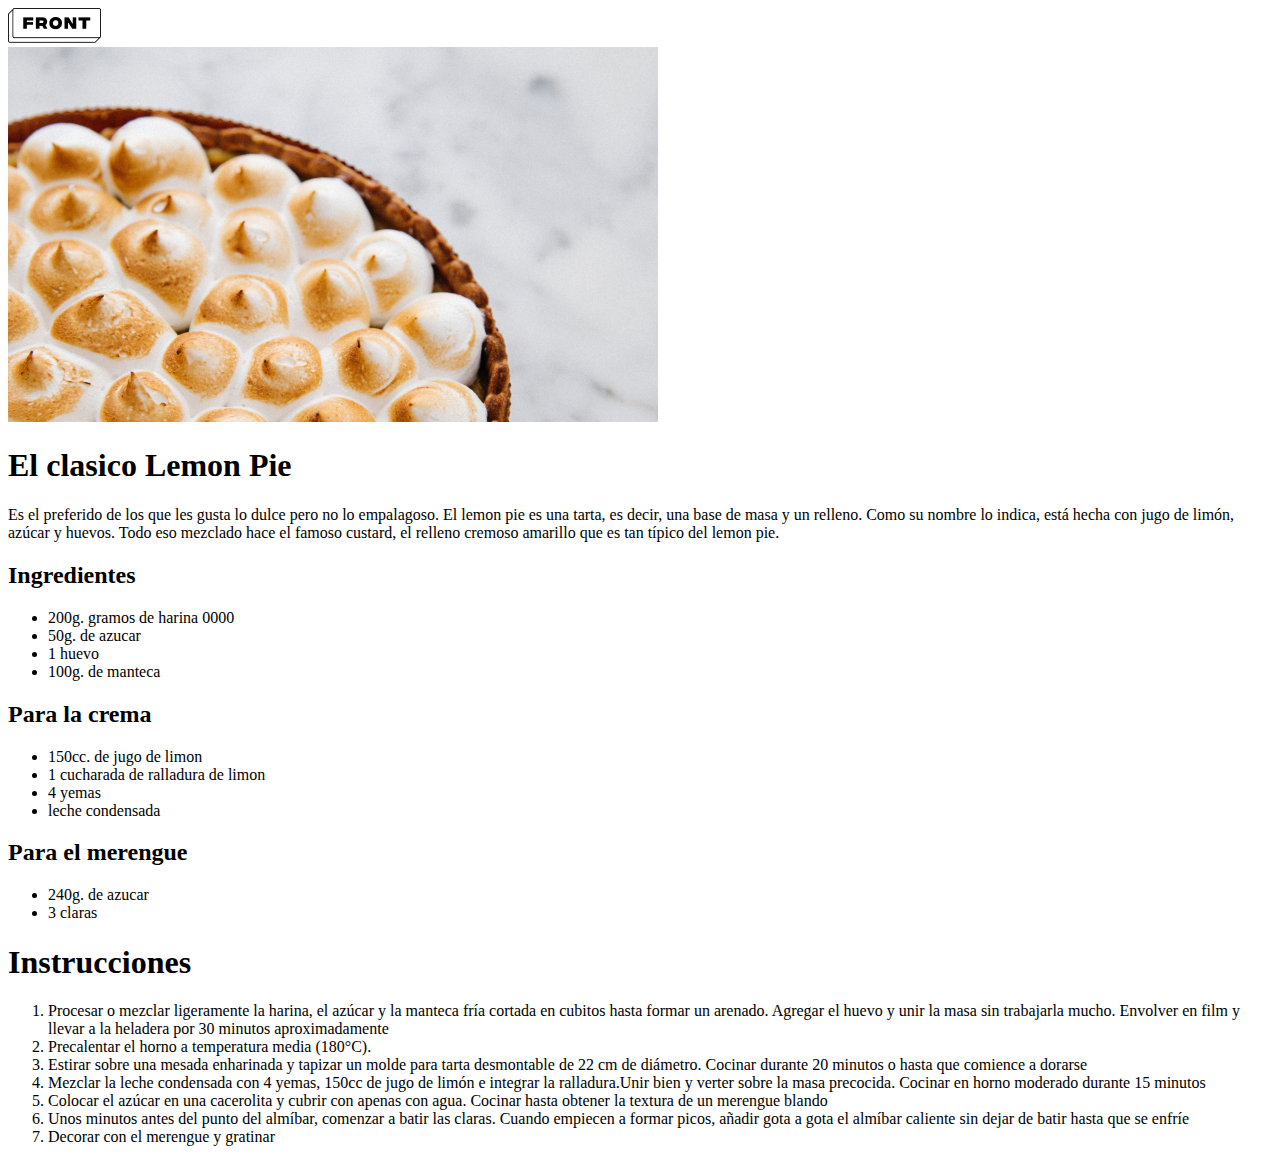
<file: DESAFIO-C5/index.html>
<!DOCTYPE html>
<html lang="en">
<head>
    <meta charset="UTF-8">
    <meta name="viewport" content="width=device-width, initial-scale=1.0">
    <title>Lemon Pie</title>
</head>
<body>
    <header>
        <img src="./image/Group.png">
    </header>
    <div>
        <img src="./image/lemon-pie1.png">    
    </div>
    <div>
     <h1>El clasico Lemon Pie</h1>   
     <p>
        Es el preferido de los que les gusta lo dulce pero no lo empalagoso. El lemon pie es una tarta, 
        es decir, una base de masa y un relleno. Como su nombre lo indica, está hecha con jugo de limón, azúcar y huevos. 
        Todo eso mezclado hace el famoso custard, el relleno cremoso amarillo que es tan típico del lemon pie.
     </p>
    </div>
    <div>
        <h2>Ingredientes</h2>
        <div>
            <ul>
                <li>200g. gramos de harina 0000</li>
                <li>50g. de azucar</li>
                <li>1 huevo</li>
                <li>100g. de manteca</li>
            </ul>
        </div>
        <h2>Para la crema</h2>
        <div>
            <ul>
                <li>150cc. de jugo de limon</li>
                <li>1 cucharada de ralladura de limon</li>
                <li>4 yemas</li>
                <li>leche condensada</li>
            </ul>
        </div>
        <h2>Para el merengue</h2>
            <div>
                <ul>
                    <li>240g. de azucar</li>
                    <li>3 claras</li>
                </ul>
            </div>
    </div>
    <div>
        <div>
            <h1>Instrucciones</h1>
        </div>
        <div>
            <ol>
                <li>Procesar o mezclar ligeramente la harina, el azúcar y la manteca fría cortada en cubitos hasta formar 
                    un arenado. Agregar el huevo y unir la masa sin trabajarla mucho. Envolver en film y llevar a la heladera 
                    por 30 minutos aproximadamente</li>
                <li>Precalentar el horno a temperatura media (180°C).</li>
                <li>Estirar sobre una mesada enharinada y tapizar un molde para tarta desmontable de 22 cm de diámetro.
                Cocinar durante 20 minutos o hasta que comience a dorarse</li>
                <li>Mezclar la leche condensada con 4 yemas, 150cc de jugo de limón e integrar la ralladura.Unir bien y verter 
                    sobre la masa precocida. Cocinar en horno moderado durante 15 minutos</li>
                <li>Colocar el azúcar en una cacerolita y cubrir con apenas con agua. Cocinar hasta obtener la textura de 
                    un merengue blando</li>
                <li>Unos minutos antes del punto del almíbar, comenzar a batir las claras. Cuando empiecen a formar picos, 
                    añadir gota a gota el almíbar caliente sin dejar de batir hasta que se enfríe</li>
                <li>Decorar con el merengue y gratinar</li>
            
        </div>
    </div>
</body>
</html>
</file>
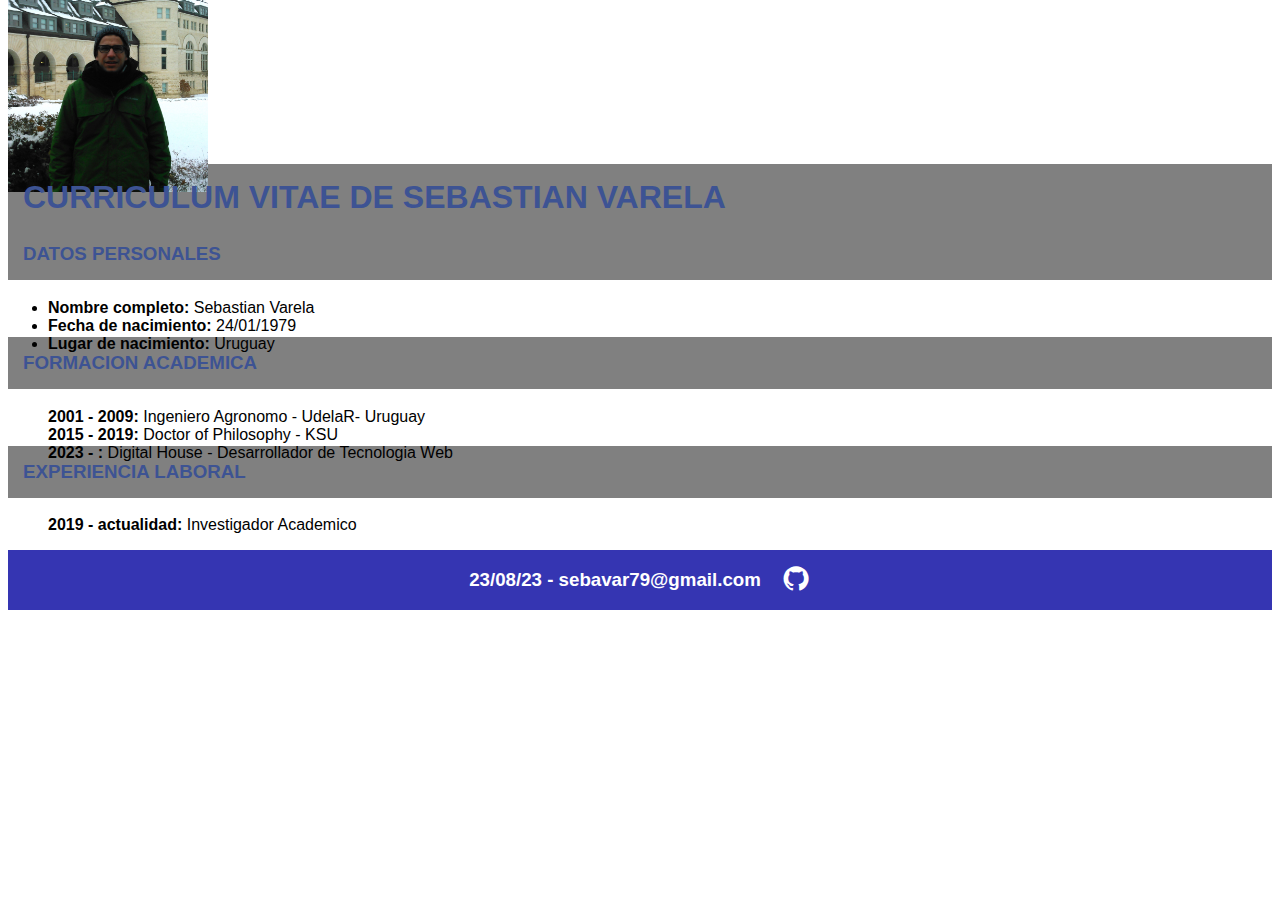
<file: DESAFIO-C6/index.html>
<!DOCTYPE html>
<html lang="en">
    <meta charset="UTF-8">
    <meta name="viewport" content="width=device-width, initial-scale=1.0"> 
    <link href='https://unpkg.com/boxicons@2.1.4/css/boxicons.min.css' rel='stylesheet'>
    <!--  -->
    <link rel="stylesheet" href="./css/styles.css">
    <link rel="preconnect" href="https://fonts.googleapis.com">
    <link rel="preconnect" href="https://fonts.gstatic.com" crossorigin>
    <link href="https://fonts.googleapis.com/css2?family=Roboto:ital,wght@1,100&display=swap" rel="stylesheet">
    <title>Desafio6</title>
</head>
<body>
    <header>
        <nav>
            <img src="./image/foto1.jpg" alt="">
            <ul>
                <li><a href="#">Home</a></li>
                <li><a href="./pages/sobre-mi.html">Sobre mi</a></li>
            </ul>
        </nav>
    </header>
    <main>
        <div>
            <h1> CURRICULUM VITAE DE SEBASTIAN VARELA </h1>
        </div>
    </main>
    <section class="section1">
        <div>
            <h3> DATOS PERSONALES</h3>
        </div>
        <div>
            <ul>
                <li><b>Nombre completo:</b> Sebastian Varela</li>
                <li><b>Fecha de nacimiento:</b> 24/01/1979 </li>
                <li><b>Lugar de nacimiento:</b> Uruguay </li>
            </ul>
        </div>
    </section>
    <section class="section2">
        <div>
            <h3>FORMACION ACADEMICA</h3>
        </div>
        <div>
            <ul class="no-item-list">
                <li><b>2001 - 2009:</b> Ingeniero Agronomo - UdelaR- Uruguay</li>
                <li><b>2015 - 2019:</b> Doctor of Philosophy - KSU</li>
                <li><b>2023 - :</b> Digital House - Desarrollador de Tecnologia Web</li> 
            </ul>
        </div>
    </section>
    <section class="section3">
        <div>
            <h3>EXPERIENCIA LABORAL</h3>
        </div>
        <div>
            <ul class="no-item-list">
                <li><b>2019 - actualidad:</b> Investigador Academico </li>
            </ul>
        </div>
    </section>
    <footer>
            <h3> 23/08/23 - sebavar79@gmail.com</h3>
            <a href="https://github.com/peluca79" target="_blank"><i class='bx bxl-github'></i></a>
    </footer>
</body>
</html>
</file>
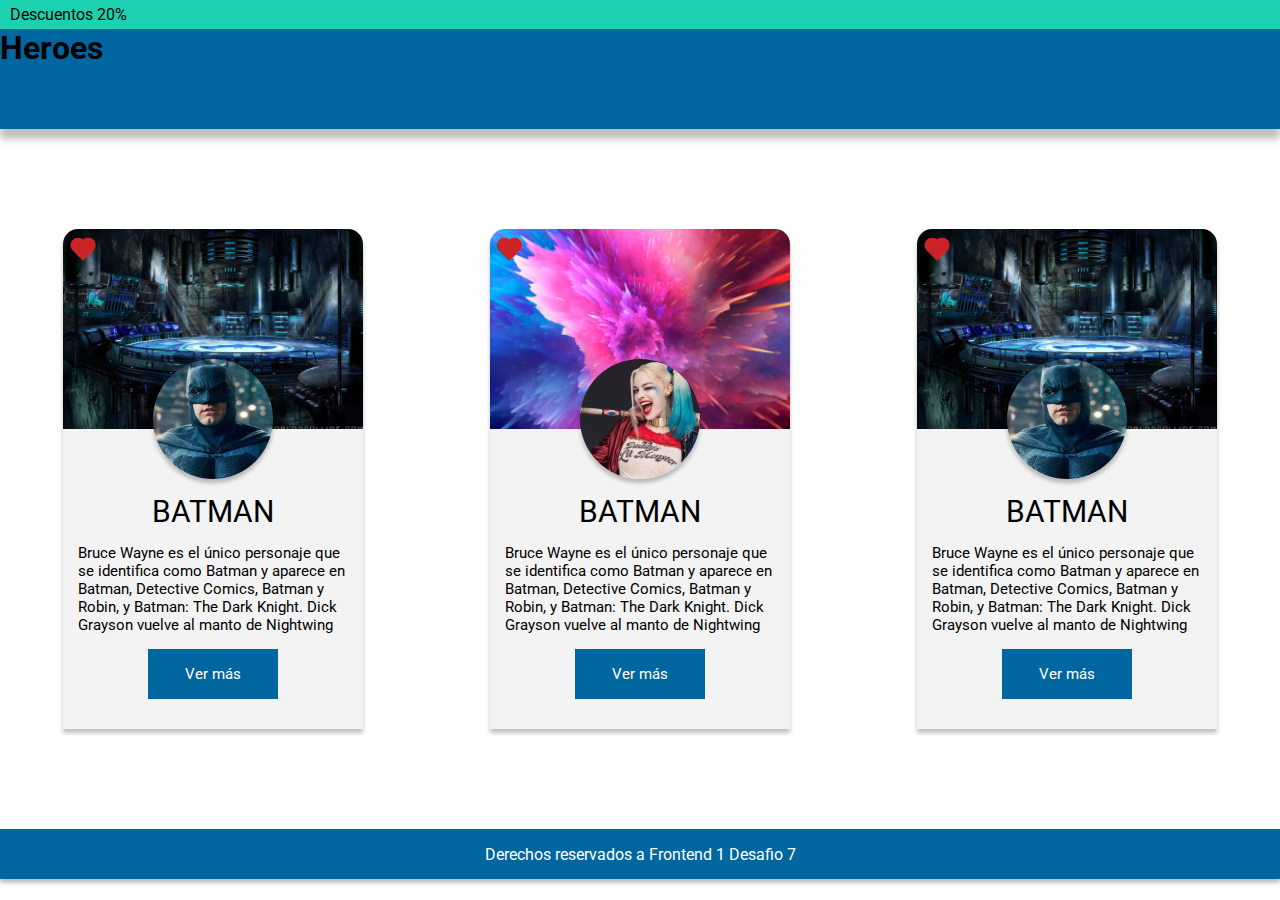
<file: DESAFIO-C7/index.html>
<!DOCTYPE html>
<html lang="en">
<head>
    <meta charset="UTF-8">
    <meta name="viewport" content="width=device-width, initial-scale=1.0">
    <link href='https://unpkg.com/boxicons@2.1.4/css/boxicons.min.css' rel='stylesheet'>
    <link rel="stylesheet" href="./css/styles.css">
    <title>Desafio 7</title>
</head>

<body>
    <section class="barDiscount">
        <p>Descuentos 20%</p>
    </section>

    <header class="header">
        <h1>Heroes</h1>
    </header>

    <main class="main">
        <div class="card">
            <div class="cardBackground">
                <img src="./image/baticueva.png" alt="baticueva">
            </div>
            <i class='bx bxs-heart'></i>
            <img class="cardImg" src="./image/batman.png" alt="batman"/>
            <div class="cardContent">
                <h3 class="cardTitle">BATMAN</h3>
                <p class="cardText">Bruce Wayne es el único personaje que se identifica como Batman y aparece en Batman, Detective Comics, Batman y Robin, y Batman: The Dark Knight. Dick Grayson vuelve al manto de Nightwing</p>
                <button class="cardButton">Ver más</button>
            </div>
        </div>

        <div class="card">
            <div class="cardBackground">
                <img src="./image/fondo-rosa.png" alt="fondo-rosa">
            </div>
            <i class='bx bxs-heart'></i>
            <img class="cardImg" src="./image/harley-quinn.png" alt="harley-quinn"/>
            <div class="cardContent">
                <h3 class="cardTitle">BATMAN</h3>
                <p class="cardText">Bruce Wayne es el único personaje que se identifica como Batman y aparece en Batman, Detective Comics, Batman y Robin, y Batman: The Dark Knight. Dick Grayson vuelve al manto de Nightwing</p>
                <button class="cardButton">Ver más</button>
            </div>
        </div>

        <div class="card">
            <div class="cardBackground">
                <img src="./image/baticueva.png" alt="baticueva">
            </div>
            <i class='bx bxs-heart'></i>
            <img class="cardImg" src="./image/batman.png" alt="batman"/>
            <div class="cardContent">
                <h3 class="cardTitle">BATMAN</h3>
                <p class="cardText">Bruce Wayne es el único personaje que se identifica como Batman y aparece en Batman, Detective Comics, Batman y Robin, y Batman: The Dark Knight. Dick Grayson vuelve al manto de Nightwing</p>
                <button class="cardButton">Ver más</button>
            </div>
        </div>
    </main>


    <footer class="footer">
       <p class="centered-paragraph">Derechos reservados a Frontend 1 Desafio 7</p>
    </footer>


</body>
</html>
</file>
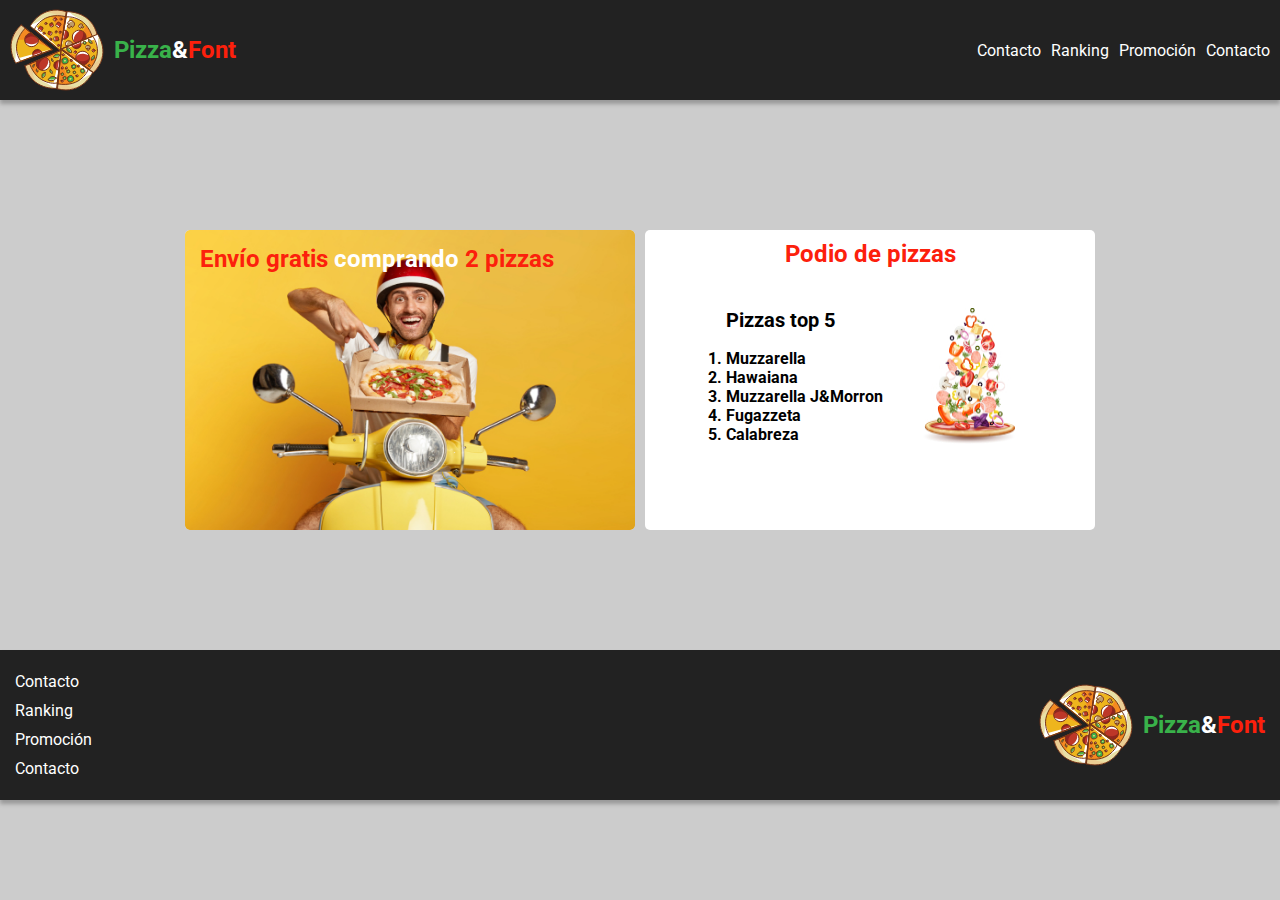
<file: DESAFIO-C8/index.html>
<!DOCTYPE html>
<html lang="en">
<head>
    <meta charset="UTF-8">
    <meta name="viewport" content="width=device-width, initial-scale=1.0">
    <link href='https://unpkg.com/boxicons@2.1.4/css/boxicons.min.css' rel='stylesheet'>
    <link rel="stylesheet" href="./css/styles.css">
    <title>desafio 8</title>
</head>

<body>
    <header class="header">
       <div class="logo">
            <img src="./images/VectorPizza.svg" alt="">
            <p class="textoLogo"><span class="textoVerde">Pizza</span>&<span class="textoRojo">Font</span></p>
       </div>
       <nav class="nav">
            <ul>
                <li>Contacto</li>
                <li>Ranking</li>
                <li>Promoción</li>
                <li>Contacto</li>
            </ul>
       </nav>
       <i class='bx bx-menu hamburguer'></i>
    </header>

    <main class="main">
        <section class="section1">
            <img src="./images/delivery.jpg" alt="">
            <h2 ><span class="textoRojo">Envío gratis </span>comprando<span class="textoRojo"> 2 pizzas</span></h2>
        </section>
        <section class="section2">
            <h2 >Podio de pizzas</h2>
            <div class="topContainer">
                <div class="top">
                    <h3 class="topTitle">Pizzas top 5</h3>
                    <ol class="topList">
                        <li>Muzzarella</li>
                        <li>Hawaiana</li>
                        <li>Muzzarella J&Morron</li>
                        <li>Fugazzeta</li>
                        <li>Calabreza</li>
                    </ol>
                </div>
                <img src="./images/PizzaFalling.jpg" alt="">
            </div>
        </section>
    </main>

    <footer class="footer">
        <ul class="footerNav">
            <li>Contacto</li>
            <li>Ranking</li>
            <li>Promoción</li>
            <li>Contacto</li>
        </ul>
        <div class="logo">
            <img src="./images/VectorPizza.svg" alt="">
            <p class="textoLogo"><span class="textoVerde">Pizza</span>&<span class="textoRojo">Font</span></p>
       </div>
    </footer>
    
</body>
</html>
</file>
<file: DESAFIO-C6/css/styles.css>
*{
    box-sizing: border-box;
    padding: none;
    margin: none;
    font-family: 'Raleway', sans-serif;
}
header{
    display: flex;
    justify-content: space-between;
    align-items: center;
    height: 15vh;
}
header img{
    width: 200px;
}
header nav{
    list-style: none;
    display: flex;
    gap: 10px;
}
header nav ul{
    list-style: none;
    display: flex;
    gap: 10px;
}
main{
    height: 5vh;
    }
main h1, section h3{
    color: rgb(61, 83, 147);
    background-color: grey;
    width: 100%;
    padding: 15px;
    }
.section1, .section2{
    height: 10vh;
}
.no-item-list{
    list-style: none ;
}

footer{
    color: white;
    background-color: rgb(53, 53, 178);
    display: flex;
    justify-content: center;
    align-items: center;
    gap: 20px;
}
i{
    font-size: 30px;
}
footer a{
    color: white;
}
</file>
<file: DESAFIO-C7/css/styles.css>
@import url('https://fonts.googleapis.com/css2?family=Roboto&display=swap');
*{
    box-sizing: border-box;
    padding: 0;
    margin: 0;
    color: #000;
    font-family: 'Roboto', sans-serif;
}
.barDiscount{
    background-color: rgba(28, 209, 176, 1);
    width: 100%;
    padding: 5px 10px;
    position: relative;
    top:0;
}
.header{
    width: 100%;
    height: 100px;
    background-color: #00669F;
    box-shadow: 0px 10px 7px 0px rgba(0, 0, 0, 0.25);
    position: sticky;
    top: 0;
    z-index: 1;
}
.main{
    display: flex;
    align-items: center;
    justify-content: space-around;
    height: 700px;
}
.card{
    width: 300px;
    height: 500px;
    border-radius: 15px 15px 0 0;
    position: relative;
    background: rgba(243, 243, 243, 1);
    box-shadow: 0px 4px 4px 0px rgba(0, 0, 0, 0.25);
}
.cardBackground{
    height: 200px;
    display: flex;
    justify-content: center;
    overflow: hidden;
    border-radius: 15px 15px 0 0;
}
.cardBackground img{
    height: 100%;
    
}
.bx{
    font-size: 30px;
    color: rgba(204, 36, 36, 1);
    position: absolute;
    top: 5px;
    left: 5px;
}
.cardImg{
    position: absolute;
    right: 50%;
    bottom: 50%;
    z-index: 0;
    transform: translate(50%,0);
    border-radius: 50%;
    box-shadow: 0px 4px 4px 0px rgba(0, 0, 0, 0.25);
}
.cardContent {
    margin-top: 50px ;
    padding: 15px;
    display: flex;
    flex-direction: column;
    gap: 15px;
    align-items: center;
}
.cardTitle{
    font-size: 30px;
    line-height: 35px;
    font-weight: 400;
    text-align: center;
}
.cardText{
    font-size: 15px;
    font-weight: 400;
}
.cardButton{
    font-size: 15px;
    height: 50px;
    width: 130px;
    border: none;
    color: #ffffff;
    background: rgba(0, 102, 159, 1);
}

.footer{
    width: 100%;
    height: 50px;
    padding: 10px;
    display: flex;
    align-items: center;
    background: rgba(0, 102, 159, 1);
    box-shadow: 0px 4px 4px 0px rgba(0, 0, 0, 0.25);
}
.footer p.centered-paragraph{
    font-size: 16px;
    color: #ffffff;
    margin: auto;
    
}
</file>
<file: DESAFIO-C8/css/styles.css>
@import url('https://fonts.googleapis.com/css2?family=Roboto&display=swap');
*{
    padding: 0;
    margin: 0;
    box-sizing: border-box;
    color: #000;
    font-family: 'Roboto', sans-serif;
}

body{

    background-color: #cccccc;
}
/*============== header ========================*/
.hamburguer{
    display: none;
}
.header{
    height: 100px;
    display: flex;
    justify-content: space-between;
    align-items: center;
    padding: 10px;
    margin-bottom: 30px;
    background: rgba(34, 34, 34, 1);
    box-shadow: 0px 4px 4px 0px rgba(0, 0, 0, 0.25);
}

.logo{
    display: flex;
    align-items: center ;
    gap: 10px;
}
.textoLogo{
    color: #ffffff;
    font-size: 24px;
    font-weight: 700;
}
.textoRojo{
    color: rgba(252, 32, 12, 1);
}
.textoVerde{
    color:rgba(57, 178, 74, 1);
}

.nav ul{
    list-style: none;
    display: flex;
    gap: 10px;
}

.nav ul li{
    color: #ffffff
}

/*============== main ========================*/

.main{
    min-height: 500px;
    display: flex;
    flex-flow: row wrap-reverse;
    justify-content: center;
    align-items: center;
    gap: 10px;
}
.section1{
    position: relative;
    height: 300px;
}
.section1 img{
    width: 450px;
    height: 300px;
    border-radius: 5px;
}
.section1 h2{
    color:#ffffff;
    position: absolute;
    top: 15px;
    left: 15px;
}

.section2{
    width: 450px;
    height: 300px;
    border-radius: 5px;
    padding: 10px;
    display: flex;
    flex-direction: column;
    gap: 40px;
    background-color: #ffffff;
}

.section2 h2{
    text-align: center;
    color: rgba(252, 32, 12, 1);
}

.topContainer{
    display: flex;
    justify-content: center;
    gap: 40px;
}
.top{
    display: flex;
    flex-direction: column;
    gap: 17px
}
.topTitle{
    font-weight: 700;
    font-size: 20px;
}
.topList{
    font-weight: 700;
    font-size: 16px;  
}


/*============== footer ========================*/


.footer{
    height: 150px;
    display: flex;
    justify-content: space-between;
    align-items: center;
    margin-top: 20px;
    padding: 15px;
    background: rgba(34, 34, 34, 1);
    box-shadow: 0px 4px 4px 0px rgba(0, 0, 0, 0.25);
}

.footerNav{
    display: flex;
    flex-direction: column;
    gap: 10px;
}
.footerNav li{
    list-style: none ;
    font-size: 16px;
    font-weight: 400;
    color: rgb(255, 255, 255);
}


/*============== media querys ========================*/

@media screen and (max-width :900px){
    .footer{
        flex-direction: row-reverse;
    }
    .hamburguer{
        display: block;
        color: #ffffff;
        font-size: 30px;
    }
    .nav{
        display: none;
    }
}
</file>
